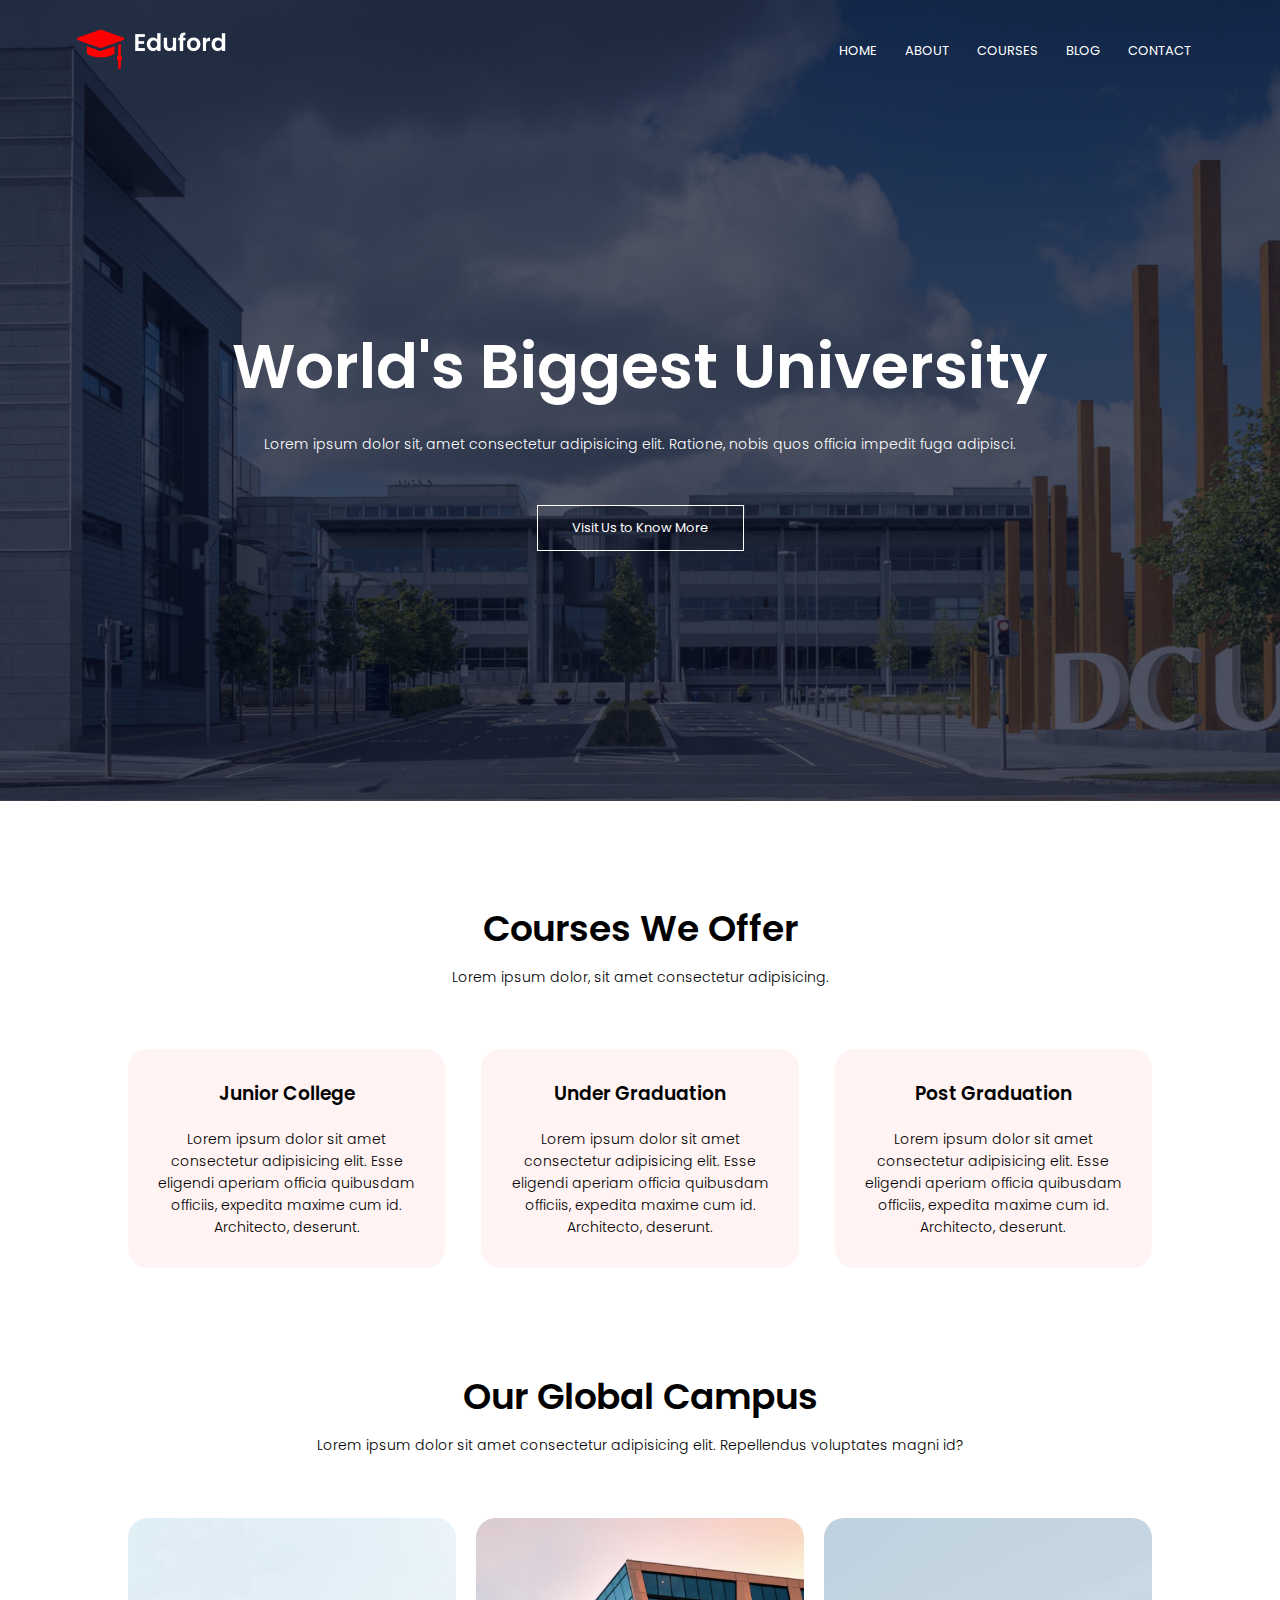
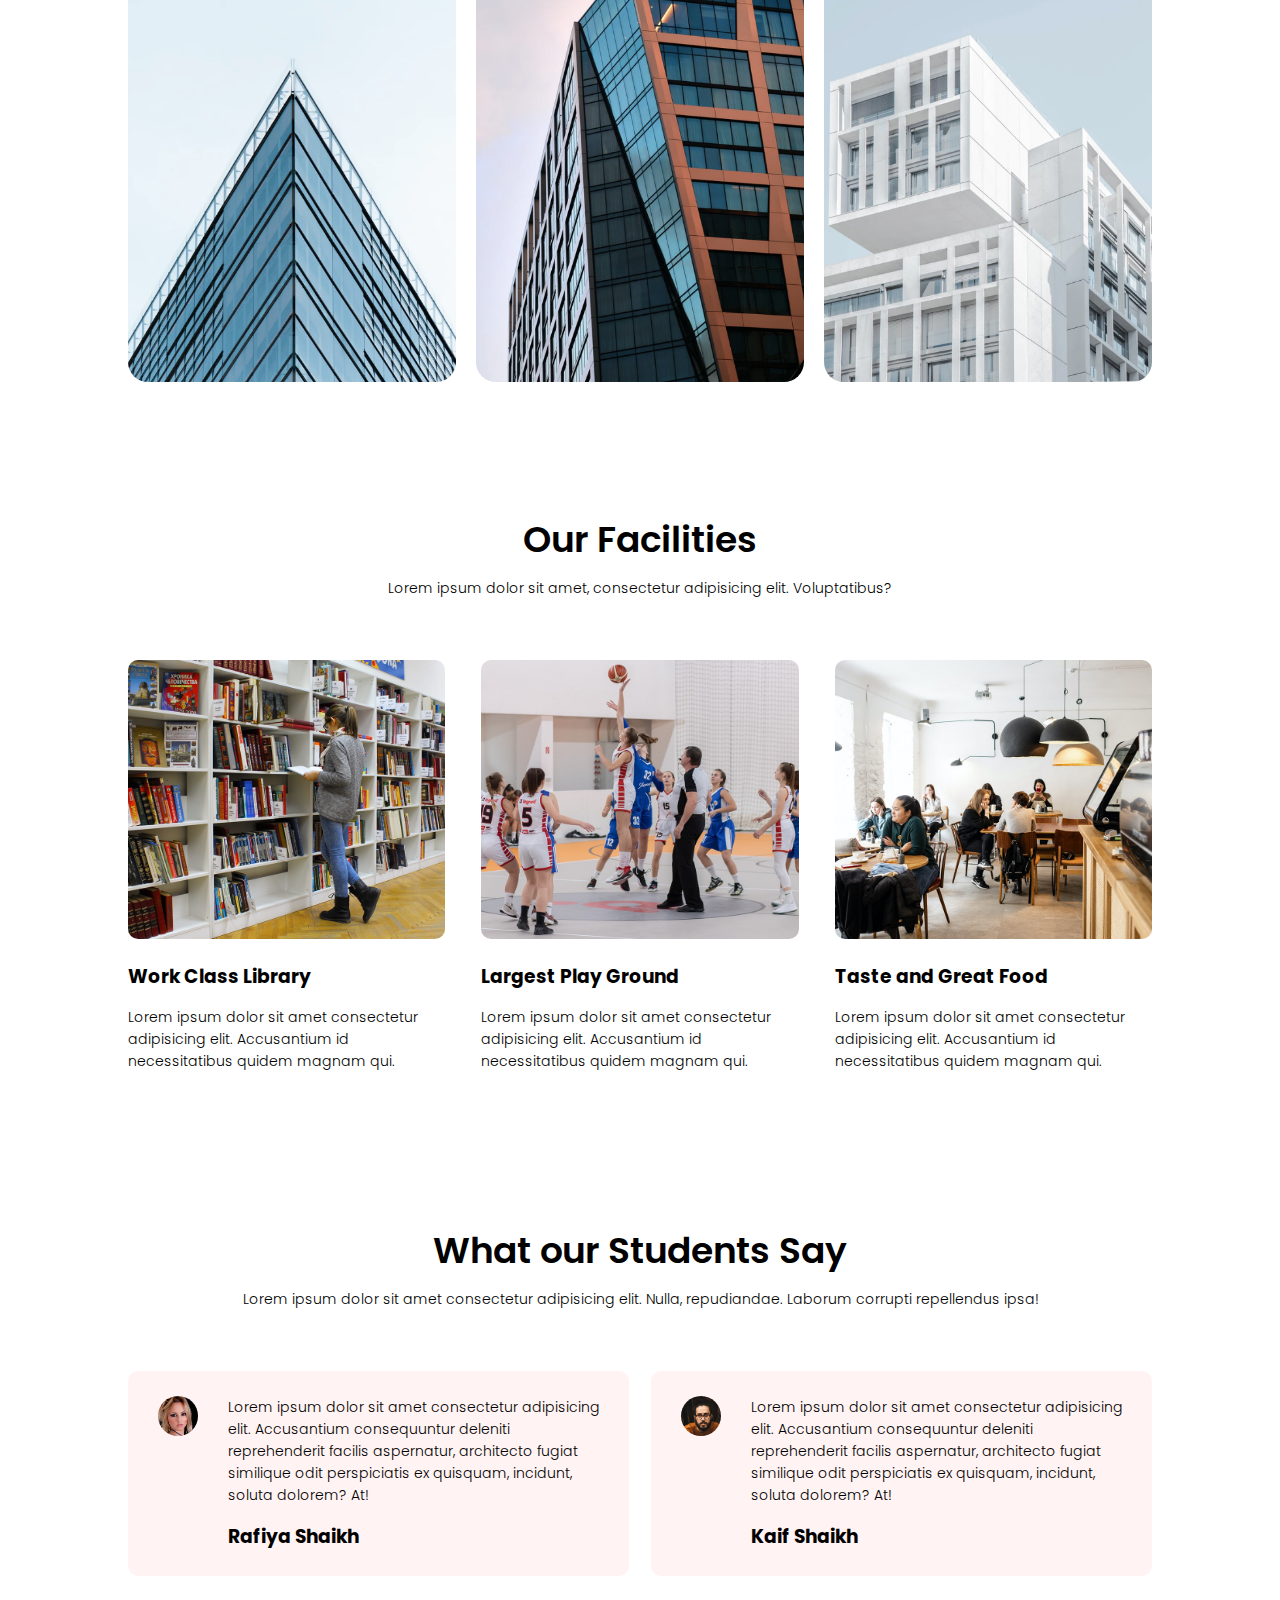
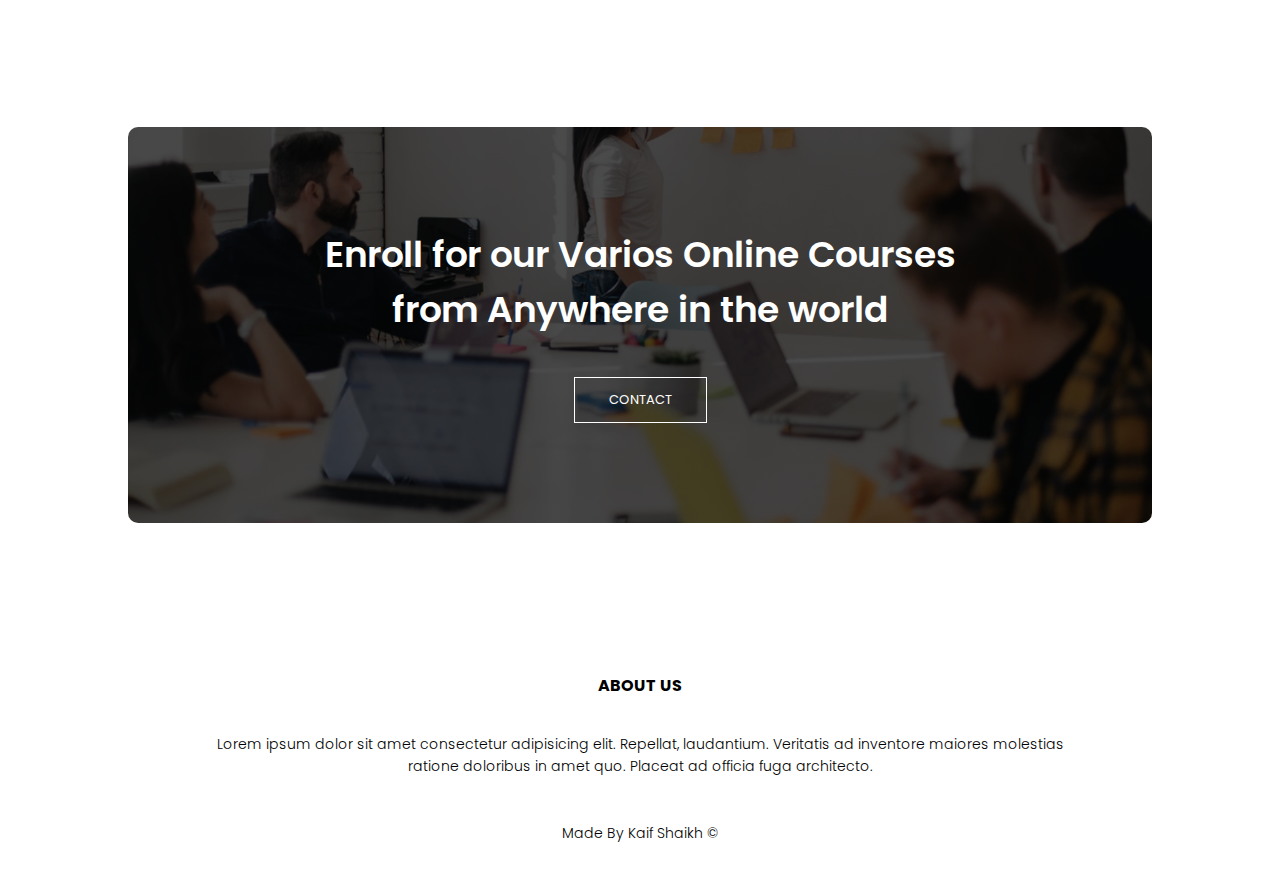
<file: index.html>
<!DOCTYPE html>
<html lang="en">

<head>
  <meta charset="UTF-8" />
  <meta http-equiv="X-UA-Compatible" content="IE=edge" />
  <meta name="viewport" content="width=device-width, initial-scale=1.0" />
  <title>University Website Design</title>
  <link rel="stylesheet" href="css/style.css" />
  <link rel="stylesheet" href="css/responsive.css" />
  <link rel="stylesheet" href="https://use.fontawesome.com/releases/v5.15.4/css/all.css"
    integrity="sha384-DyZ88mC6Up2uqS4h/KRgHuoeGwBcD4Ng9SiP4dIRy0EXTlnuz47vAwmeGwVChigm" crossorigin="anonymous" />
</head>

<body>
  <header>
    <nav>
      <a href="index.html"><img src="img/logo.png" alt="" /></a>
      <div class="nav-links" id="navlinks">
        <i class="fas fa-times" onclick="CloseMenu()"></i>
        <ul>
          <li><a href="index.html">HOME</a></li>
          <li><a href="about.html">ABOUT</a></li>
          <li><a href="course.html">COURSES</a></li>
          <li><a href="blog.html">BLOG</a></li>
          <li><a href="contact.html">CONTACT</a></li>
        </ul>
      </div>
      <i class="fas fa-bars" onclick="OpenMenu()"></i>
    </nav>
    <div class="text-box">
      <h1>World's Biggest University</h1>
      <p>
        Lorem ipsum dolor sit, amet consectetur adipisicing elit. Ratione,
        nobis quos officia impedit fuga adipisci.
      </p>
      <a href="" class="btn-1">Visit Us to Know More</a>
    </div>
  </header>

  <!-- Course -->
  <section class="course">
    <h1>Courses We Offer</h1>
    <p>Lorem ipsum dolor, sit amet consectetur adipisicing.</p>
    <div class="row">
      <div class="course-colums">
        <h3>Junior College</h3>
        <p>
          Lorem ipsum dolor sit amet consectetur adipisicing elit. Esse
          eligendi aperiam officia quibusdam officiis, expedita maxime cum id.
          Architecto, deserunt.
        </p>
      </div>
      <div class="course-colums">
        <h3>Under Graduation</h3>
        <p>
          Lorem ipsum dolor sit amet consectetur adipisicing elit. Esse
          eligendi aperiam officia quibusdam officiis, expedita maxime cum id.
          Architecto, deserunt.
        </p>
      </div>
      <div class="course-colums">
        <h3>Post Graduation</h3>
        <p>
          Lorem ipsum dolor sit amet consectetur adipisicing elit. Esse
          eligendi aperiam officia quibusdam officiis, expedita maxime cum id.
          Architecto, deserunt.
        </p>
      </div>
    </div>
  </section>
  <!-- ------Campus------- -->
  <section class="campus">
    <h1>Our Global Campus</h1>
    <p>Lorem ipsum dolor sit amet consectetur adipisicing elit. Repellendus voluptates magni id?</p>
    <div class="row">
      <div class="campus-colums">
        <img src="img/london.png" alt="">
        <div class="layer">
          <h3>LONDON</h3>
        </div>
      </div>
      <div class="campus-colums">
        <img src="img/newyork.png" alt="">
        <div class="layer">
          <h3>NEW YORK</h3>
        </div>
      </div>
      <div class="campus-colums">
        <img src="img/washington.png" alt="">
        <div class="layer">
          <h3>WASHINTON</h3>
        </div>
      </div>
    </div>
  </section>

  <!-- Facilities -->
  <section class="facilities">
    <h1>Our Facilities</h1>
    <p>Lorem ipsum dolor sit amet, consectetur adipisicing elit. Voluptatibus?</p>
    <div class="row">
      <div class="facility-columns">
        <img src="img/library.png" alt="">
        <h3>Work Class Library</h3>
        <p>Lorem ipsum dolor sit amet consectetur adipisicing elit. Accusantium id necessitatibus quidem magnam qui.</p>
      </div>
      <div class="facility-columns">
        <img src="img/basketball.png" alt="">
        <h3>Largest Play Ground</h3>
        <p>Lorem ipsum dolor sit amet consectetur adipisicing elit. Accusantium id necessitatibus quidem magnam qui.</p>
      </div>
      <div class="facility-columns">
        <img src="img/cafeteria.png" alt="">
        <h3>Taste and Great Food</h3>
        <p>Lorem ipsum dolor sit amet consectetur adipisicing elit. Accusantium id necessitatibus quidem magnam qui.</p>
      </div>
    </div>
  </section>

  <section class="testimonals">
    <h1>What our Students Say</h1>
    <p>Lorem ipsum dolor sit amet consectetur adipisicing elit. Nulla, repudiandae. Laborum corrupti repellendus ipsa!
    </p>
    <div class="row">
      <div class="testimonal-columns">
        <img src="img/user1.jpg" alt="">
        <div class="user">
          <p>Lorem ipsum dolor sit amet consectetur adipisicing elit. Accusantium consequuntur deleniti reprehenderit
            facilis aspernatur, architecto fugiat similique odit perspiciatis ex quisquam, incidunt, soluta dolorem? At!
          </p>
          <h3>Rafiya Shaikh</h3>
          <i class="fas fa-star"></i>
          <i class="fas fa-star"></i>
          <i class="fas fa-star"></i>
          <i class="fas fa-star"></i>
          <i class="far fa-star"></i>
        </div>
      </div>
      <div class="testimonal-columns">
        <img src="img/user2.jpg" alt="">
        <div class="user">
          <p>Lorem ipsum dolor sit amet consectetur adipisicing elit. Accusantium consequuntur deleniti reprehenderit
            facilis aspernatur, architecto fugiat similique odit perspiciatis ex quisquam, incidunt, soluta dolorem? At!
          </p>
          <h3>Kaif Shaikh</h3>
          <i class="fas fa-star"></i>
          <i class="fas fa-star"></i>
          <i class="fas fa-star"></i>
          <i class="fas fa-star"></i>
          <i class="fas fa-star-half-alt"></i>
        </div>
      </div>
    </div>
  </section>

  <!-- Call to Action -->
  <section class="cta">
    <h1>Enroll for our Varios Online Courses <br> from Anywhere in the world</h1>
    <a href="" class="btn-1">CONTACT</a>
  </section>

  <!-- Footer -->
  <footer>
    <h4>ABOUT US</h4>
    <p>Lorem ipsum dolor sit amet consectetur adipisicing elit. Repellat, laudantium. Veritatis ad inventore maiores
      molestias <br> ratione doloribus in amet quo. Placeat ad officia fuga architecto.</p>
    <div class="icons">
      <i class="fab fa-facebook"></i>
      <i class="fab fa-instagram"></i>
      <i class="fab fa-linkedin"></i>
      <i class="fab fa-twitter"></i>
    </div>
    <p>Made By <i class="far fa-heart"></i> Kaif Shaikh &copy;</p>
  </footer>
</body>
<script>
  // Java Script for Toddle Menu
  var navlinks = document.getElementById("navlinks");

  function OpenMenu() {
    // navlinks.style.display = "block";
    navlinks.style.right = "0";
  }
  function CloseMenu() {
    // navlinks.style.display = "none";
    navlinks.style.right = "-200px";
  }
</script>

</html>
</file>
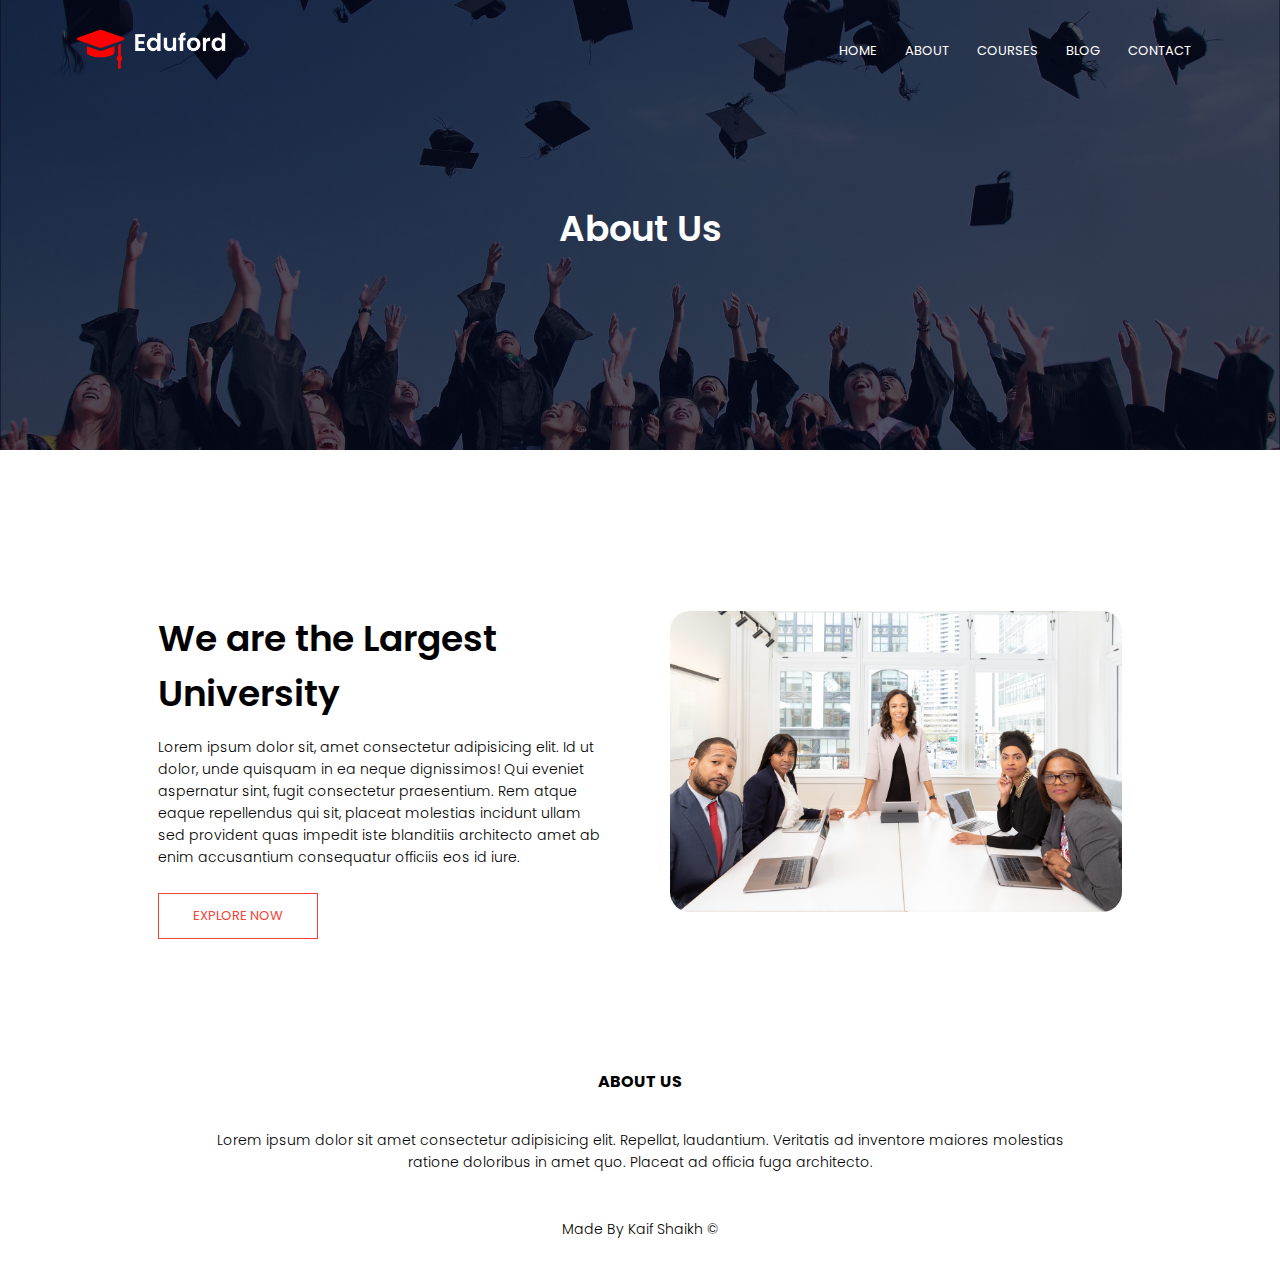
<file: about.html>
<!DOCTYPE html>
<html lang="en">

<head>
    <meta charset="UTF-8" />
    <meta http-equiv="X-UA-Compatible" content="IE=edge" />
    <meta name="viewport" content="width=device-width, initial-scale=1.0" />
    <title>University Website Design</title>
    <link rel="stylesheet" href="css/style.css" />
    <link rel="stylesheet" href="css/responsive.css" />
    <link rel="stylesheet" href="https://use.fontawesome.com/releases/v5.15.4/css/all.css"
        integrity="sha384-DyZ88mC6Up2uqS4h/KRgHuoeGwBcD4Ng9SiP4dIRy0EXTlnuz47vAwmeGwVChigm" crossorigin="anonymous" />
</head>

<body>

    <section class="sub-header">
        <nav>
            <a href="index.html"><img src="img/logo.png" alt="" /></a>
            <div class="nav-links" id="navlinks">
                <i class="fas fa-times" onclick="CloseMenu()"></i>
                <ul>
                    <li><a href="index.html">HOME</a></li>
                    <li><a href="about.html">ABOUT</a></li>
                    <li><a href="course.html">COURSES</a></li>
                    <li><a href="blog.html">BLOG</a></li>
                    <li><a href="contact.html">CONTACT</a></li>
                </ul>
            </div>
            <i class="fas fa-bars" onclick="OpenMenu()"></i>
        </nav>
        <h1>About Us</h1>
    </section>

    <!-- '---- - About US - -----' -->
<section class="about-us">
    <div class="row">
        <div class="about-column">
            <h1>We are the Largest University </h1>
            <p>Lorem ipsum dolor sit, amet consectetur adipisicing elit. Id ut dolor, unde quisquam in ea neque dignissimos! Qui eveniet aspernatur sint, fugit consectetur praesentium. Rem atque eaque repellendus qui sit, placeat molestias incidunt ullam sed provident quas impedit iste blanditiis architecto amet ab enim accusantium consequatur officiis eos id iure.</p>
            <a href="" class="btn-1 red-btn">EXPLORE NOW</a>
        </div>
        <div class="about-column">
            <img src="img/about.jpg" alt="">
        </div>
    </div>
</section>

    <!-- Footer -->
    <footer>
        <h4>ABOUT US</h4>
        <p>Lorem ipsum dolor sit amet consectetur adipisicing elit. Repellat, laudantium. Veritatis ad inventore maiores
            molestias <br> ratione doloribus in amet quo. Placeat ad officia fuga architecto.</p>
        <div class="icons">
            <i class="fab fa-facebook"></i>
            <i class="fab fa-instagram"></i>
            <i class="fab fa-linkedin"></i>
            <i class="fab fa-twitter"></i>
        </div>
        <p>Made By <i class="far fa-heart"></i> Kaif Shaikh &copy;</p>
    </footer>
</body>
<script>
    // Java Script for Toddle Menu
    var navlinks = document.getElementById("navlinks");

    function OpenMenu() {
        // navlinks.style.display = "block";
        navlinks.style.right = "0";
    }
    function CloseMenu() {
        // navlinks.style.display = "none";
        navlinks.style.right = "-200px";
    }
</script>

</html>
</file>
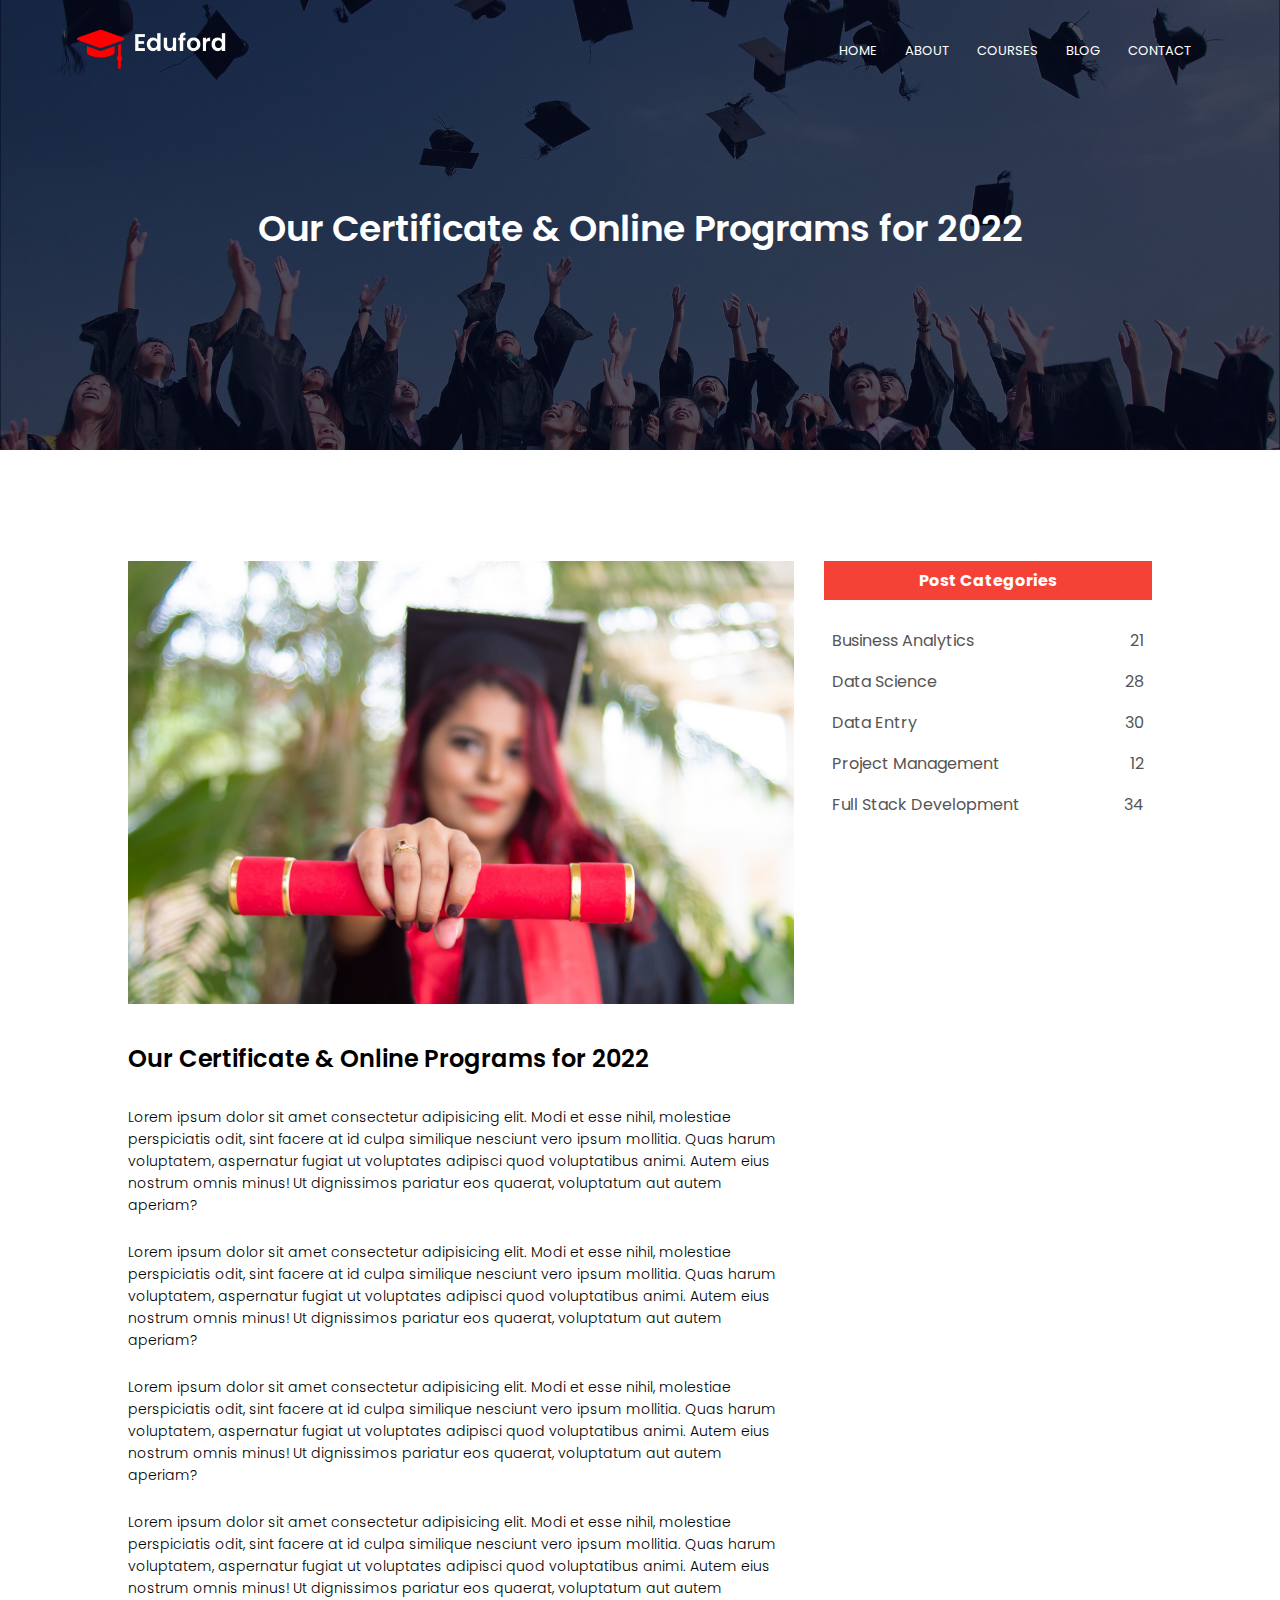
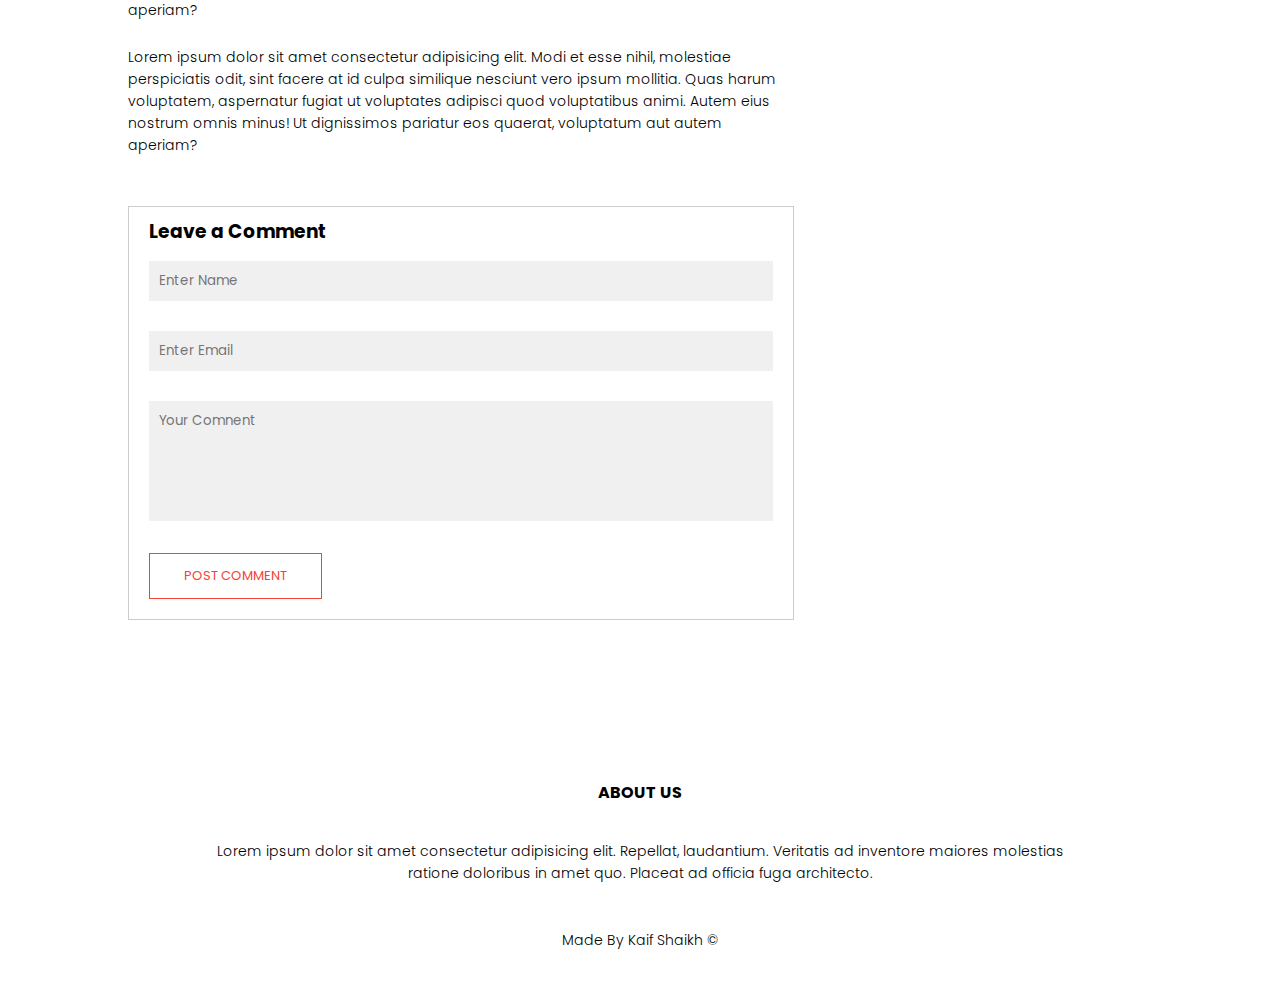
<file: blog.html>
<!DOCTYPE html>
<html lang="en">

<head>
    <meta charset="UTF-8" />
    <meta http-equiv="X-UA-Compatible" content="IE=edge" />
    <meta name="viewport" content="width=device-width, initial-scale=1.0" />
    <title>University Website Design</title>
    <link rel="stylesheet" href="css/style.css" />
    <link rel="stylesheet" href="css/responsive.css" />
    <link rel="stylesheet" href="https://use.fontawesome.com/releases/v5.15.4/css/all.css"
        integrity="sha384-DyZ88mC6Up2uqS4h/KRgHuoeGwBcD4Ng9SiP4dIRy0EXTlnuz47vAwmeGwVChigm" crossorigin="anonymous" />
</head>

<body>
    <section class="sub-header">
        <nav>
            <a href="index.html"><img src="img/logo.png" alt="" /></a>
            <div class="nav-links" id="navlinks">
                <i class="fas fa-times" onclick="CloseMenu()"></i>
                <ul>
                    <li><a href="index.html">HOME</a></li>
                    <li><a href="about.html">ABOUT</a></li>
                    <li><a href="course.html">COURSES</a></li>
                    <li><a href="blog.html">BLOG</a></li>
                    <li><a href="contact.html">CONTACT</a></li>
                </ul>
            </div>
            <i class="fas fa-bars" onclick="OpenMenu()"></i>
        </nav>
        <h1>Our Certificate & Online Programs for 2022</h1>
    </section>
    <!-- Blog page Content -->
    <section class="blog-content">
        <div class="row">
            <div class="blog-left">
                <img src="img/certificate.jpg" alt="">
                <h2>Our Certificate & Online Programs for 2022</h2>
                <p>Lorem ipsum dolor sit amet consectetur adipisicing elit. Modi et esse nihil, molestiae perspiciatis
                    odit, sint facere at id culpa similique nesciunt vero ipsum mollitia. Quas harum voluptatem,
                    aspernatur fugiat ut voluptates adipisci quod voluptatibus animi. Autem eius nostrum omnis minus! Ut
                    dignissimos pariatur eos quaerat, voluptatum aut autem aperiam?</p>
                <br>
                <p>Lorem ipsum dolor sit amet consectetur adipisicing elit. Modi et esse nihil, molestiae perspiciatis
                    odit, sint facere at id culpa similique nesciunt vero ipsum mollitia. Quas harum voluptatem,
                    aspernatur fugiat ut voluptates adipisci quod voluptatibus animi. Autem eius nostrum omnis minus! Ut
                    dignissimos pariatur eos quaerat, voluptatum aut autem aperiam?</p>
                <br>
                <p>Lorem ipsum dolor sit amet consectetur adipisicing elit. Modi et esse nihil, molestiae perspiciatis
                    odit, sint facere at id culpa similique nesciunt vero ipsum mollitia. Quas harum voluptatem,
                    aspernatur fugiat ut voluptates adipisci quod voluptatibus animi. Autem eius nostrum omnis minus! Ut
                    dignissimos pariatur eos quaerat, voluptatum aut autem aperiam?</p>
                <br>
                <p>Lorem ipsum dolor sit amet consectetur adipisicing elit. Modi et esse nihil, molestiae perspiciatis
                    odit, sint facere at id culpa similique nesciunt vero ipsum mollitia. Quas harum voluptatem,
                    aspernatur fugiat ut voluptates adipisci quod voluptatibus animi. Autem eius nostrum omnis minus! Ut
                    dignissimos pariatur eos quaerat, voluptatum aut autem aperiam?</p>
                <br>
                <p>Lorem ipsum dolor sit amet consectetur adipisicing elit. Modi et esse nihil, molestiae perspiciatis
                    odit, sint facere at id culpa similique nesciunt vero ipsum mollitia. Quas harum voluptatem,
                    aspernatur fugiat ut voluptates adipisci quod voluptatibus animi. Autem eius nostrum omnis minus! Ut
                    dignissimos pariatur eos quaerat, voluptatum aut autem aperiam?</p>
                <div class="comment-box">
                    <h3>Leave a Comment</h3>
                    <form class="contact-form">
                        <input type="text" placeholder="Enter Name">
                        <input type="email" placeholder="Enter Email">
                        <textarea name="message" rows="5" placeholder="Your Comnent"></textarea>
                        <button class="btn-1 red-btn" type="submit">POST COMMENT</button>
                    </form>
                </div>
            </div>
            <div class="blog-right">
                <h3>Post Categories</h3>
                <div>
                    <span>Business Analytics</span>
                    <span>21</span>
                </div>
                <div>
                    <span>Data Science</span>
                    <span>28</span>
                </div>
                <div>
                    <span>Data Entry</span>
                    <span>30</span>
                </div>
                <div>
                    <span>Project Management</span>
                    <span>12</span>
                </div>
                <div>
                    <span>Full Stack Development</span>
                    <span>34</span>
                </div>
            </div>
        </div>
    </section>
    <!-- Footer -->
    <footer>
        <h4>ABOUT US</h4>
        <p>Lorem ipsum dolor sit amet consectetur adipisicing elit. Repellat, laudantium. Veritatis ad inventore maiores
            molestias <br> ratione doloribus in amet quo. Placeat ad officia fuga architecto.</p>
        <div class="icons">
            <i class="fab fa-facebook"></i>
            <i class="fab fa-instagram"></i>
            <i class="fab fa-linkedin"></i>
            <i class="fab fa-twitter"></i>
        </div>
        <p>Made By <i class="far fa-heart"></i> Kaif Shaikh &copy;</p>
    </footer>
</body>
<script>
    // Java Script for Toddle Menu
    var navlinks = document.getElementById("navlinks");
    function OpenMenu() {
        // navlinks.style.display = "block";
        navlinks.style.right = "0";
    }
    function CloseMenu() {
        // navlinks.style.display = "none";
        navlinks.style.right = "-200px";
    }
</script>

</html>
</file>
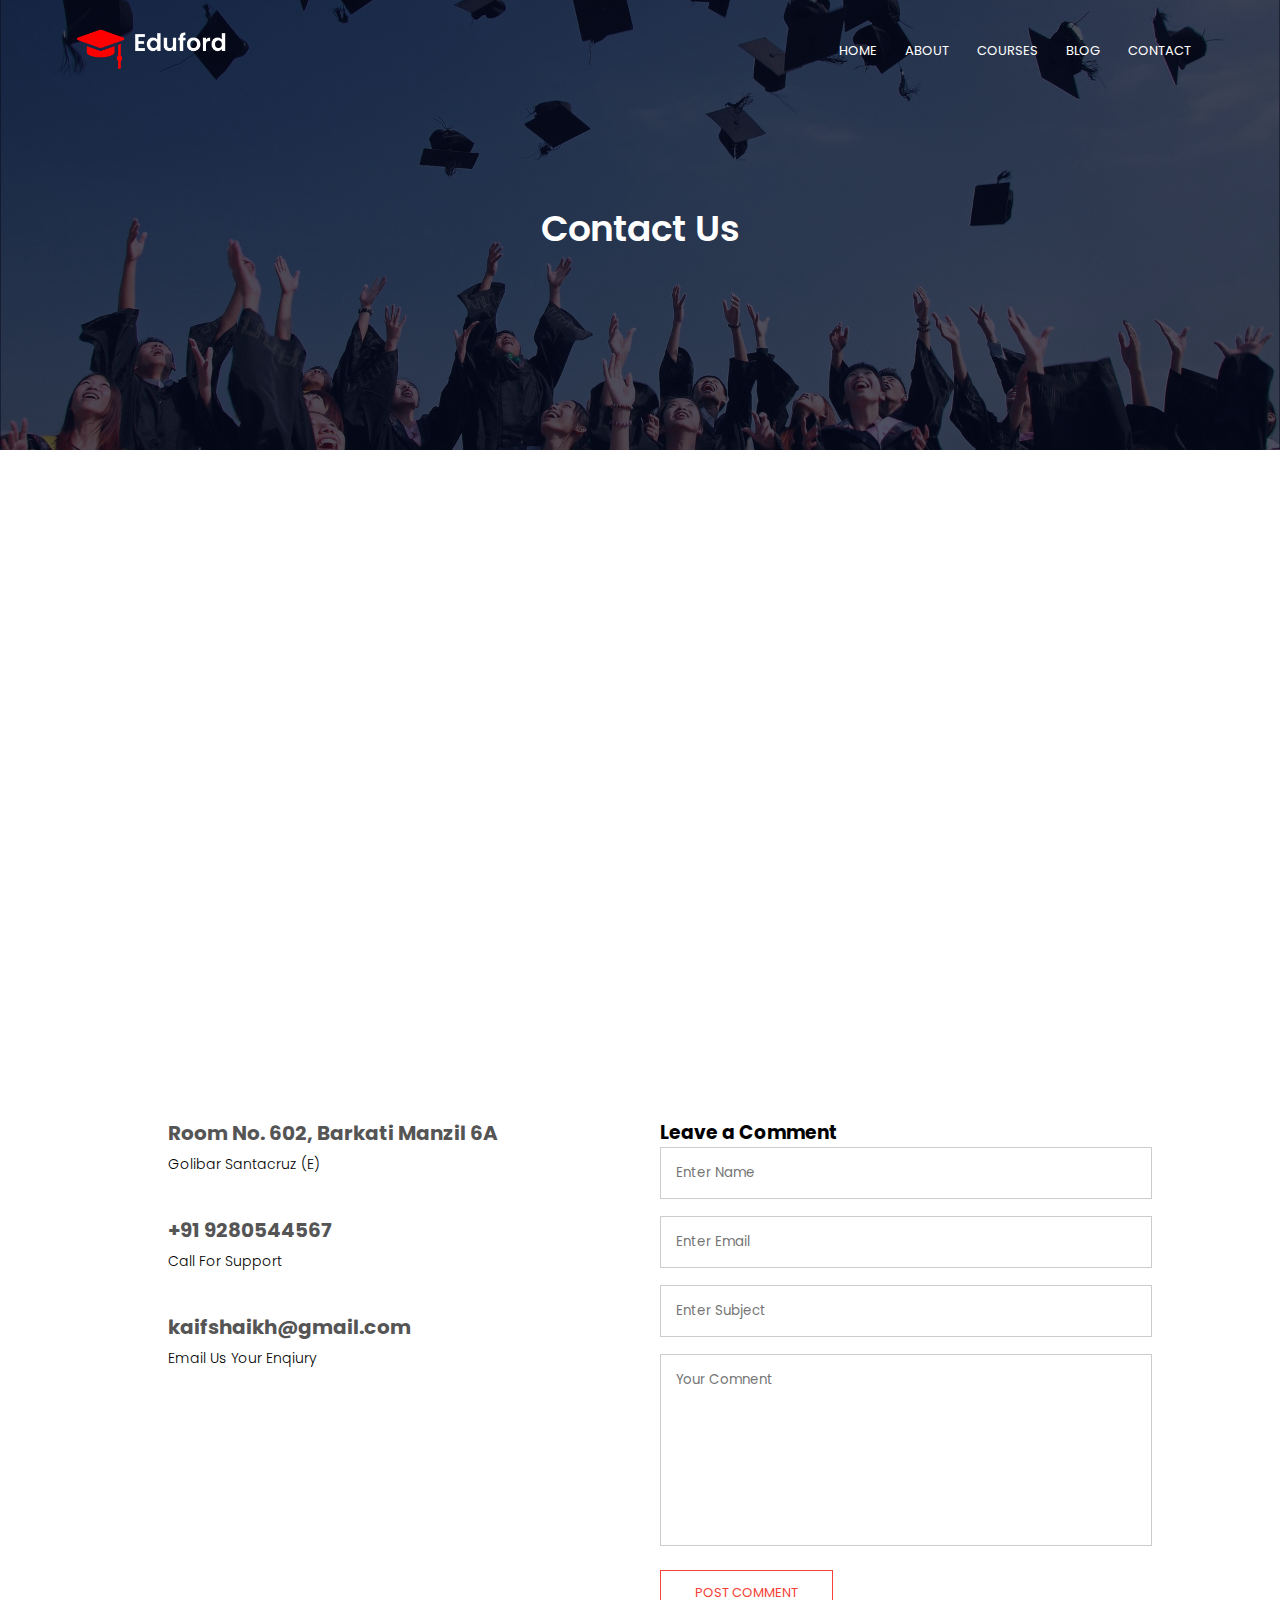
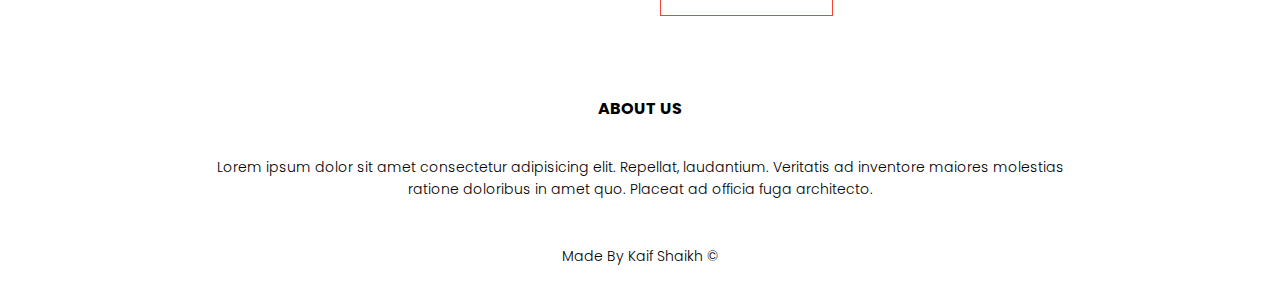
<file: contact.html>
<!DOCTYPE html>
<html lang="en">

<head>
    <meta charset="UTF-8" />
    <meta http-equiv="X-UA-Compatible" content="IE=edge" />
    <meta name="viewport" content="width=device-width, initial-scale=1.0" />
    <title>University Website Design</title>
    <link rel="stylesheet" href="css/style.css" />
    <link rel="stylesheet" href="css/responsive.css" />
    <link rel="stylesheet" href="https://use.fontawesome.com/releases/v5.15.4/css/all.css"
        integrity="sha384-DyZ88mC6Up2uqS4h/KRgHuoeGwBcD4Ng9SiP4dIRy0EXTlnuz47vAwmeGwVChigm" crossorigin="anonymous" />
</head>

<body>

    <section class="sub-header">
        <nav>
            <a href="index.html"><img src="img/logo.png" alt="" /></a>
            <div class="nav-links" id="navlinks">
                <i class="fas fa-times" onclick="CloseMenu()"></i>
                <ul>
                    <li><a href="index.html">HOME</a></li>
                    <li><a href="about.html">ABOUT</a></li>
                    <li><a href="course.html">COURSES</a></li>
                    <li><a href="blog.html">BLOG</a></li>
                    <li><a href="contact.html">CONTACT</a></li>
                </ul>
            </div>
            <i class="fas fa-bars" onclick="OpenMenu()"></i>
        </nav>
        <h1>Contact Us</h1>
    </section>

    <!-- '---- -Cotnact US - -----' -->
    <section class="location">
        <iframe
            src="https://www.google.com/maps/embed?pb=!1m18!1m12!1m3!1d560.5326096920708!2d72.84471728404655!3d19.07257754301224!2m3!1f0!2f0!3f0!3m2!1i1024!2i768!4f13.1!3m3!1m2!1s0x3be7c9bf8f4b1d0f%3A0x8317073134398f64!2sBarkati%20Manzil%206A!5e0!3m2!1sen!2sin!4v1643087927086!5m2!1sen!2sin"
            width="600" height="450" style="border:0;" allowfullscreen="" loading="lazy"></iframe>
    </section>

    <section class="contact-us">
        <div class="row">
            <div class="contact-column">
                <div>
                    <i class="fas fa-home"></i>
                    <span>
                        <h5>Room No. 602, Barkati Manzil 6A</h5>
                        <p>Golibar Santacruz (E)</p>
                    </span>
                </div>
                <div>
                    <i class="fas fa-phone"></i>
                    <span>
                        <h5>+91 9280544567</h5>
                        <p>Call For Support</p>
                    </span>
                </div>
                <div>
                    <i class="fas fa-envelope"></i>
                    <span>
                        <h5>kaifshaikh@gmail.com</h5>
                        <p>Email Us Your Enqiury</p>
                    </span>
                </div>
            </div>
            <div class="contact-column">
                <h3>Leave a Comment</h3>
                <form action="form-handler.php" method="post">
                    <input type="text" name="name" placeholder="Enter Name" required>
                    <input type="email" name="email" placeholder="Enter Email" required>
                    <input type="text" name="subject" placeholder="Enter Subject" required>
                    <textarea name="message" name="message" rows="8" type="text" placeholder="Your Comnent"
                        required></textarea>
                    <button class="btn-1 red-btn" name="name" type="submit">POST COMMENT</button>
                </form>
            </div>
        </div>



    </section>




    <!-- Footer -->
    <footer>
        <h4>ABOUT US</h4>
        <p>Lorem ipsum dolor sit amet consectetur adipisicing elit. Repellat, laudantium. Veritatis ad inventore maiores
            molestias <br> ratione doloribus in amet quo. Placeat ad officia fuga architecto.</p>
        <div class="icons">
            <i class="fab fa-facebook"></i>
            <i class="fab fa-instagram"></i>
            <i class="fab fa-linkedin"></i>
            <i class="fab fa-twitter"></i>
        </div>
        <p>Made By <i class="far fa-heart"></i> Kaif Shaikh &copy;</p>
    </footer>
</body>
<script>
    // Java Script for Toddle Menu
    var navlinks = document.getElementById("navlinks");

    function OpenMenu() {
        // navlinks.style.display = "block";
        navlinks.style.right = "0";
    }
    function CloseMenu() {
        // navlinks.style.display = "none";
        navlinks.style.right = "-200px";
    }
</script>

</html>
</file>
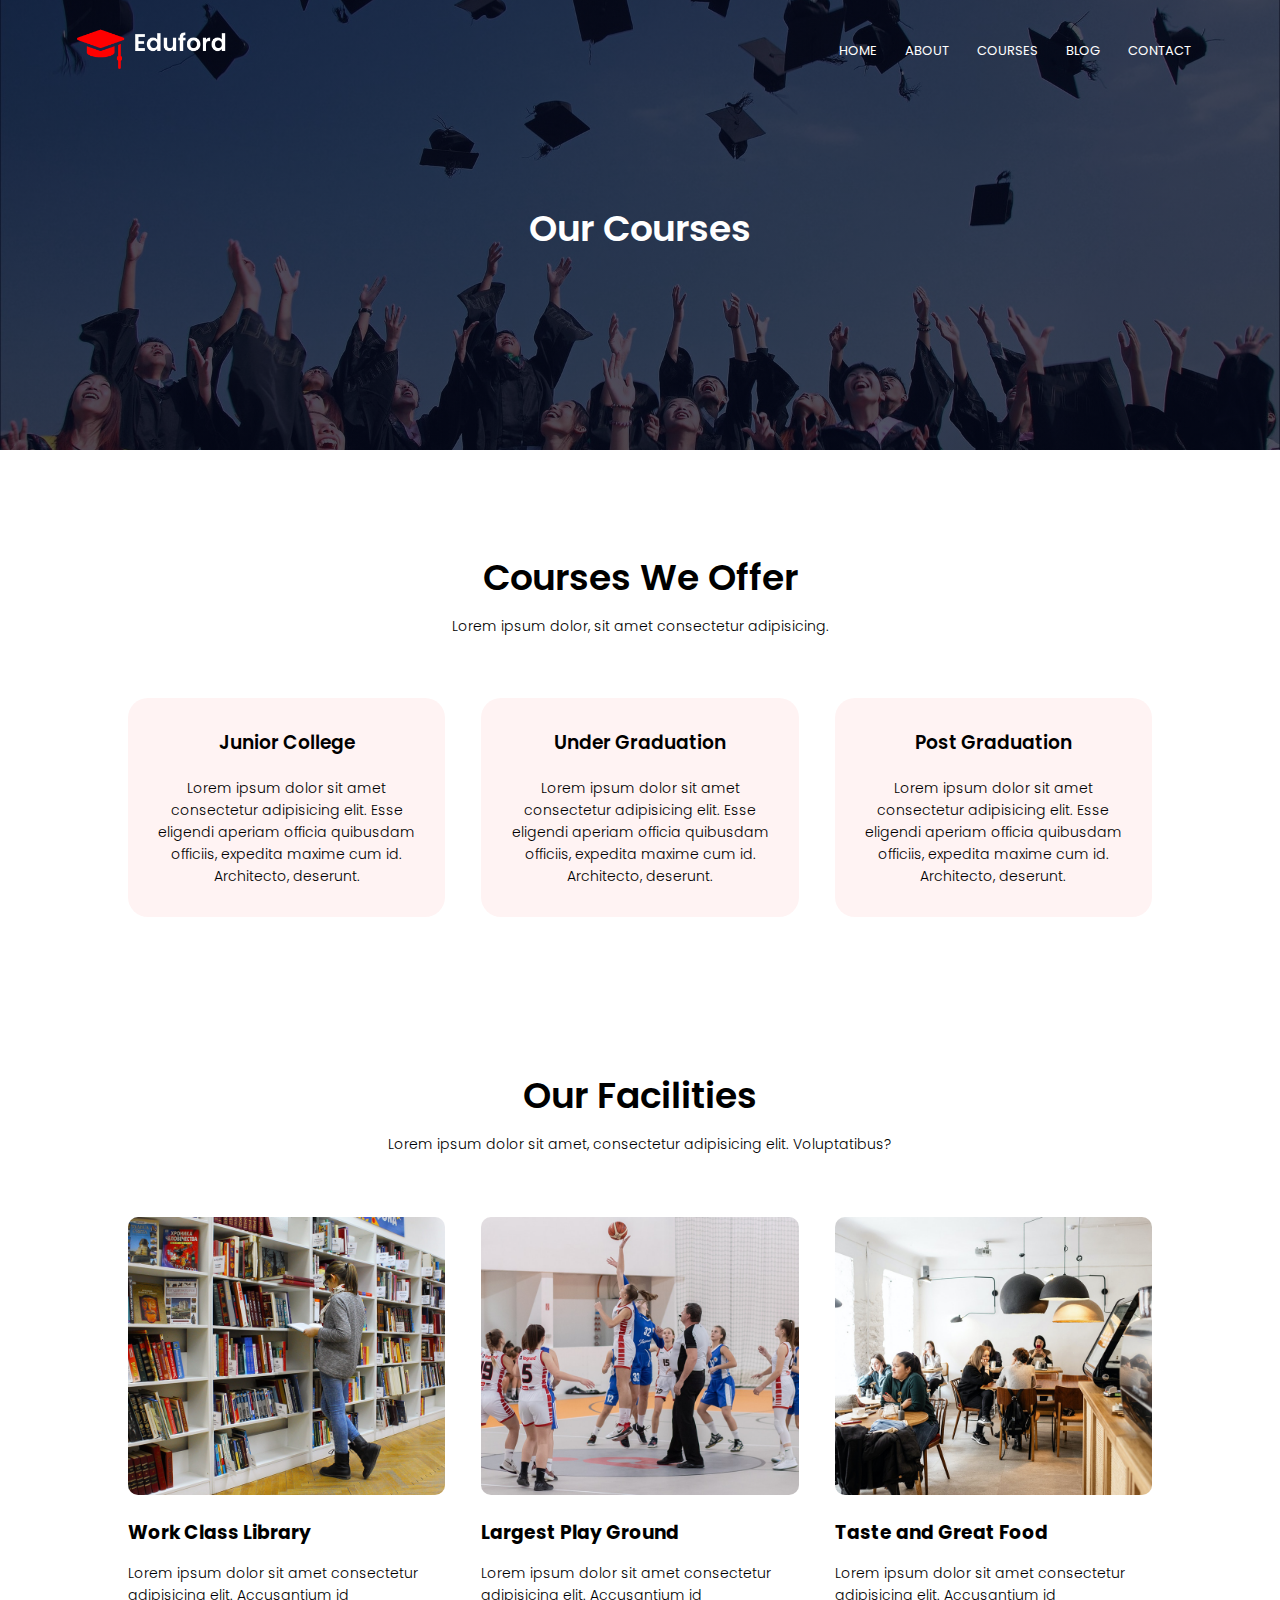
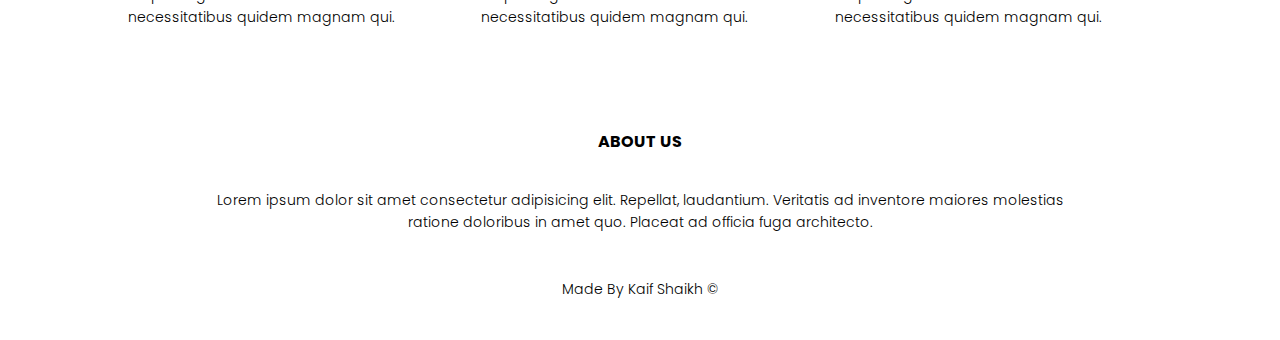
<file: course.html>
<!DOCTYPE html>
<html lang="en">

<head>
    <meta charset="UTF-8" />
    <meta http-equiv="X-UA-Compatible" content="IE=edge" />
    <meta name="viewport" content="width=device-width, initial-scale=1.0" />
    <title>University Website Design</title>
    <link rel="stylesheet" href="css/style.css" />
    <link rel="stylesheet" href="css/responsive.css" />
    <link rel="stylesheet" href="https://use.fontawesome.com/releases/v5.15.4/css/all.css"
        integrity="sha384-DyZ88mC6Up2uqS4h/KRgHuoeGwBcD4Ng9SiP4dIRy0EXTlnuz47vAwmeGwVChigm" crossorigin="anonymous" />
</head>

<body>

    <section class="sub-header">
        <nav>
            <a href="index.html"><img src="img/logo.png" alt="" /></a>
            <div class="nav-links" id="navlinks">
                <i class="fas fa-times" onclick="CloseMenu()"></i>
                <ul>
                    <li><a href="index.html">HOME</a></li>
                    <li><a href="about.html">ABOUT</a></li>
                    <li><a href="course.html">COURSES</a></li>
                    <li><a href="blog.html">BLOG</a></li>
                    <li><a href="contact.html">CONTACT</a></li>
                </ul>
            </div>
            <i class="fas fa-bars" onclick="OpenMenu()"></i>
        </nav>
        <h1>Our Courses</h1>
    </section>

    <!-- Course -->
    <section class="course">
        <h1>Courses We Offer</h1>
        <p>Lorem ipsum dolor, sit amet consectetur adipisicing.</p>
        <div class="row">
            <div class="course-colums">
                <h3>Junior College</h3>
                <p>
                    Lorem ipsum dolor sit amet consectetur adipisicing elit. Esse
                    eligendi aperiam officia quibusdam officiis, expedita maxime cum id.
                    Architecto, deserunt.
                </p>
            </div>
            <div class="course-colums">
                <h3>Under Graduation</h3>
                <p>
                    Lorem ipsum dolor sit amet consectetur adipisicing elit. Esse
                    eligendi aperiam officia quibusdam officiis, expedita maxime cum id.
                    Architecto, deserunt.
                </p>
            </div>
            <div class="course-colums">
                <h3>Post Graduation</h3>
                <p>
                    Lorem ipsum dolor sit amet consectetur adipisicing elit. Esse
                    eligendi aperiam officia quibusdam officiis, expedita maxime cum id.
                    Architecto, deserunt.
                </p>
            </div>
        </div>
    </section>

    <!-- Facilities -->
    <section class="facilities">
        <h1>Our Facilities</h1>
        <p>Lorem ipsum dolor sit amet, consectetur adipisicing elit. Voluptatibus?</p>
        <div class="row">
            <div class="facility-columns">
                <img src="img/library.png" alt="">
                <h3>Work Class Library</h3>
                <p>Lorem ipsum dolor sit amet consectetur adipisicing elit. Accusantium id necessitatibus quidem magnam
                    qui.</p>
            </div>
            <div class="facility-columns">
                <img src="img/basketball.png" alt="">
                <h3>Largest Play Ground</h3>
                <p>Lorem ipsum dolor sit amet consectetur adipisicing elit. Accusantium id necessitatibus quidem magnam
                    qui.</p>
            </div>
            <div class="facility-columns">
                <img src="img/cafeteria.png" alt="">
                <h3>Taste and Great Food</h3>
                <p>Lorem ipsum dolor sit amet consectetur adipisicing elit. Accusantium id necessitatibus quidem magnam
                    qui.</p>
            </div>
        </div>
    </section>
    <!-- Footer -->
    <footer>
        <h4>ABOUT US</h4>
        <p>Lorem ipsum dolor sit amet consectetur adipisicing elit. Repellat, laudantium. Veritatis ad inventore maiores
            molestias <br> ratione doloribus in amet quo. Placeat ad officia fuga architecto.</p>
        <div class="icons">
            <i class="fab fa-facebook"></i>
            <i class="fab fa-instagram"></i>
            <i class="fab fa-linkedin"></i>
            <i class="fab fa-twitter"></i>
        </div>
        <p>Made By <i class="far fa-heart"></i> Kaif Shaikh &copy;</p>
    </footer>
</body>
<script>
    // Java Script for Toddle Menu
    var navlinks = document.getElementById("navlinks");

    function OpenMenu() {
        // navlinks.style.display = "block";
        navlinks.style.right = "0";
    }
    function CloseMenu() {
        // navlinks.style.display = "none";
        navlinks.style.right = "-200px";
    }
</script>

</html>
</file>
<file: css/style.css>
@import url("https://fonts.googleapis.com/css2?family=Poppins:wght@100;200;300;400;600;700&display=swap");
* {
  margin: 0;
  padding: 0;
  font-family: "Poppins", sans-serif;
}
body {
  max-width: 100%;
  overflow-x: hidden;
}
:root {
  --main-orange-colour: #f44336;
}
header {
  min-height: 89vh;
  width: 100%;
  background: linear-gradient(rgba(4, 9, 30, 0.7), rgba(4, 9, 30, 0.7)),
    url("../img/banner.png") no-repeat center center/cover;
  position: relative;
}
nav {
  display: flex;
  justify-content: space-between;
  padding: 2% 6%;
  align-items: center;
}
nav img {
  width: 150px;
}
.nav-links {
  flex: 1;
  text-align: right;
}
.nav-links ul li {
  list-style-type: none;
  display: inline-block;
  padding: 8px 12px;
  position: relative;
}
.nav-links ul li a {
  text-decoration: none;
  color: white;
  font-size: 13px;
}
.nav-links ul li::after {
  content: "";
  width: 0%;
  height: 2px;
  background-color: red;
  display: block;
  margin: auto;
  transition: 0.5s;
}
.nav-links ul li:hover::after {
  width: 100%;
}
.text-box {
  width: 100%;
  color: white;
  position: absolute;
  display: flex;
  flex-direction: column;
  justify-content: center;
  align-items: center;
  position: absolute;
  top: 40%;
}
.text-box h1 {
  font-size: 62px;
}
.text-box p {
  margin: 10px 0px 40px;
  font-size: 14px;
  color: white;
}
.btn-1 {
  display: inline-block;
  text-decoration: none;
  color: white;
  border: 1px solid white;
  padding: 12px 34px;
  font-size: 13px;
  background: transparent;
  position: relative;
  cursor: pointer;
}
.btn-1:hover {
  transition: 1s;
  background-color: var(--main-orange-colour);
  border: 1px solid var(--main-orange-colour);
}
nav .fas {
  display: none;
}

/* Courses */
.course {
  width: 80%;
  margin: auto;
  text-align: center;
  padding: 100px 0px 0px 0px;
}
h1 {
  font-size: 36px;
  font-weight: 600;
}
p {
  font-size: 14px;
  font-weight: 300;
  line-height: 22px;
  padding: 10px;
}

.row {
  display: flex;
  margin-top: 5%;
  justify-content: space-between;
}
.course-colums {
  flex-basis: 31%;
  background: #fff3f3;
  border-radius: 20px;
  margin-bottom: 5%;
  padding: 20px 12px;
  box-sizing: border-box;
  transition: 0.5s;
}
.course-colums h3 {
  text-align: center;
  font-weight: 600;
  margin: 10px 0;
}

.course-colums:hover {
  box-shadow: 0 0 20px 0px rgba(0, 0, 0, 0.2);
}

/* Campus */

.campus {
  width: 80%;
  margin: auto;
  text-align: center;
  padding-top: 50px;
}
.campus-colums {
  flex-basis: 32%;
  margin-bottom: 30px;
  overflow: hidden;
  position: relative;
  border-radius: 20px;
}
.campus-colums img {
  width: 100%;
  display: block;
}
.layer {
  background: transparent;
  height: 100%;
  width: 100%;
  position: absolute;
  top: 0;
  left: 0;
  transition: 0.5s;
}
.layer:hover {
  background: rgba(226, 0, 0, 0.7);
}
.layer h3 {
  width: 100%;
  font-weight: 500;
  color: white;
  font-size: 26px;
  bottom: 0;
  text-align: center;
  position: absolute;
  opacity: 0;
  transition: 0.5s;
}
.layer:hover h3 {
  bottom: 49%;
  opacity: 1;
}

/* -- Faciliteis --- */
.facilities {
  width: 80%;
  text-align: center;
  margin: auto;
  padding-top: 100px;
}
.facility-columns {
  flex-basis: 31%;
  border-radius: 20px;
  margin-bottom: 5%;
  text-align: left;
}
.facility-columns img {
  width: 100%;
  border-radius: 10px;
}
.facility-columns p {
  padding: 0;
}
.facility-columns h3 {
  margin-bottom: 15px;
  margin-top: 16px;
  text-align: left;
}

/* Testimonals */

.testimonals {
  width: 80%;
  padding-top: 100px;
  text-align: center;
  margin: auto;
}

.testimonal-columns {
  flex-basis: 44%;
  text-align: left;
  margin-bottom: 5%;
  border-radius: 10px;
  background: #fff3f3;
  display: flex;
  cursor: pointer;
  padding: 25px;
}
.testimonal-columns img {
  height: 40px;
  margin-left: 5px;
  margin-right: 30px;
  border-radius: 50%;
}

.testimonal-columns p {
  padding: 0;
}
.testimonal-columns h3 {
  margin-top: 16px;
  text-align: left;
}
.testimonal-columns .fas,
.testimonal-columns .far {
  color: var(--main-orange-colour);
}

/* ----Call to Action-------- */

.cta {
  width: 80%;
  margin: 100px auto;
  background: linear-gradient(rgba(0, 0, 0, 0.7), rgba(0, 0, 0, 0.7)),
    url("../img/banner2.jpg") no-repeat center center/cover;
  border-radius: 10px;
  text-align: center;
  padding: 100px 0px;
}

.cta h1 {
  color: white;
  margin-bottom: 40px;
  padding: 0;
}

/* -----Footer------ */
footer {
  width: 100%;
  text-align: center;
  padding: 30px 0;
}
footer h4 {
  margin-bottom: 25px;
  margin-top: 20px;
}

.icons .fab {
  color: var(--main-orange-colour);
  margin: 0 13px;
  cursor: pointer;
  padding: 18px 0;
}

/* About US Page */

.sub-header {
  min-height: 50vh;
  width: 100%;
  background: linear-gradient(rgba(4, 9, 30, 0.7), rgba(4, 9, 30, 0.7)),
    url("../img/background.jpg") no-repeat center center/cover;
  position: relative;
  text-align: center;
  color: white;
}

.sub-header h1 {
  padding-top: 100px;
}
.about-us {
  width: 80%;
  margin: auto;
  padding-top: 80px;
  padding-bottom: 50px;
}
.about-column {
  flex-basis: 48%;
  padding: 30px;
}
.about-column img {
  width: 100%;
  border-radius: 20px;
}
.about-column img:hover {
  box-shadow: 0 0 20px 0px rgba(0, 0, 0, 0.2);
}
.about-column h1 {
  padding-top: 0;
}
.about-column p {
  padding: 15px 0 25px;
}

.red-btn {
  border: 1px solid var(--main-orange-colour);
  color: var(--main-orange-colour);
}
.red-btn:hover {
  background-color: var(--main-orange-colour);
  color: white;
}

/* -------- Blog Page Style--------- */

.blog-content {
  width: 80%;
  margin: auto;
  padding: 60px 0px;
}
.blog-left {
  flex-basis: 65%;
}
.blog-left img {
  width: 100%;
}
.blog-left h2 {
  color: black;
  font-weight: 600;
  margin: 30px 0;
}
.blog-left p {
  color: black;
  padding: 0;
}
.blog-right {
  flex-basis: 32%;
}
.blog-right h3 {
  background-color: var(--main-orange-colour);
  color: white;
  padding: 7px 0;
  font-size: 16px;
  margin-bottom: 20px;
  text-align: center;
}
.blog-right div {
  display: flex;
  align-items: center;
  justify-content: space-between;
  color: #555;
  padding: 8px;
  box-sizing: border-box;
}

/* --- Comment Box --- */

.comment-box {
  border: 1px solid #ccc;
  margin: 50px 0;
  padding: 10px 20px;
}

.comment-box h3 {
  text-align: left;
}
.contact-form input,
.contact-form textarea {
  width: 100%;
  padding: 10px;
  margin: 15px 0;
  resize: none;
  box-sizing: border-box;
  border: none;
  outline: none;
  background-color: #f0f0f0;
}

.contact-form button{
margin: 10px 0;
}


/* ---Contact US Page--- */

.location{
  width: 80%;
  margin: auto;
  padding: 80px 0;
}
.location iframe{
  width: 100%;
}

.contact-us{
  width: 80%;
margin: auto;
}
.contact-column{
  flex-basis: 48%;
  margin-bottom:30px ;
}
.contact-column div{
  display: flex;
  align-items: center;
  margin-bottom:  40px; 
}
.contact-column div .fas{
  font-size: 28px;
  color: var(--main-orange-colour);
  margin: 10px;
  margin-right: 30px;
}
.contact-column div p{
  padding: 0;
}
.contact-column h5{
  font-size: 20px;
  margin-bottom: 5px;
  color: #555;
}

.contact-column input,.contact-column textarea{
  width: 100%;
  padding: 15px;
  margin-bottom: 17px;
  resize: none;
  box-sizing: border-box;
  border: 1px solid #ccc;
  box-sizing: border-box;
}
</file>
<file: css/responsive.css>
@media screen and (max-width: 700px) {
  .text-box h1 {
    font-size: 20px;
  }
  .text-box p {
    font-size: 13px;
    width: 80%;
    text-align: center;
  }
  .nav-links ul li {
    display: block;
  }
  .nav-links {
    position: fixed;
    background: var(--main-orange-colour);
    height: 100vh;
    width: 200px;
    text-align: left;
    z-index: 2;
    top: 0;
    right: -200px;
    transition: 1s;
  }
  nav .fas {
    display: block;
    color: white;
    margin: 10px;
    font-size: 22px;
    cursor: pointer;
  }
  .nav-links ul {
    padding: 30px;
  }
  .row {
    flex-direction: column;
  }
  .testimonal-columns img {
    margin-left: 0px;
    margin-right: 15px;
  }
   h1 {
    font-size: 25px;
  }
  .cta h1{
    font-size: 24px;
  }
  .sub-header h1{
    font-size: 24px;
  }
}
</file>
